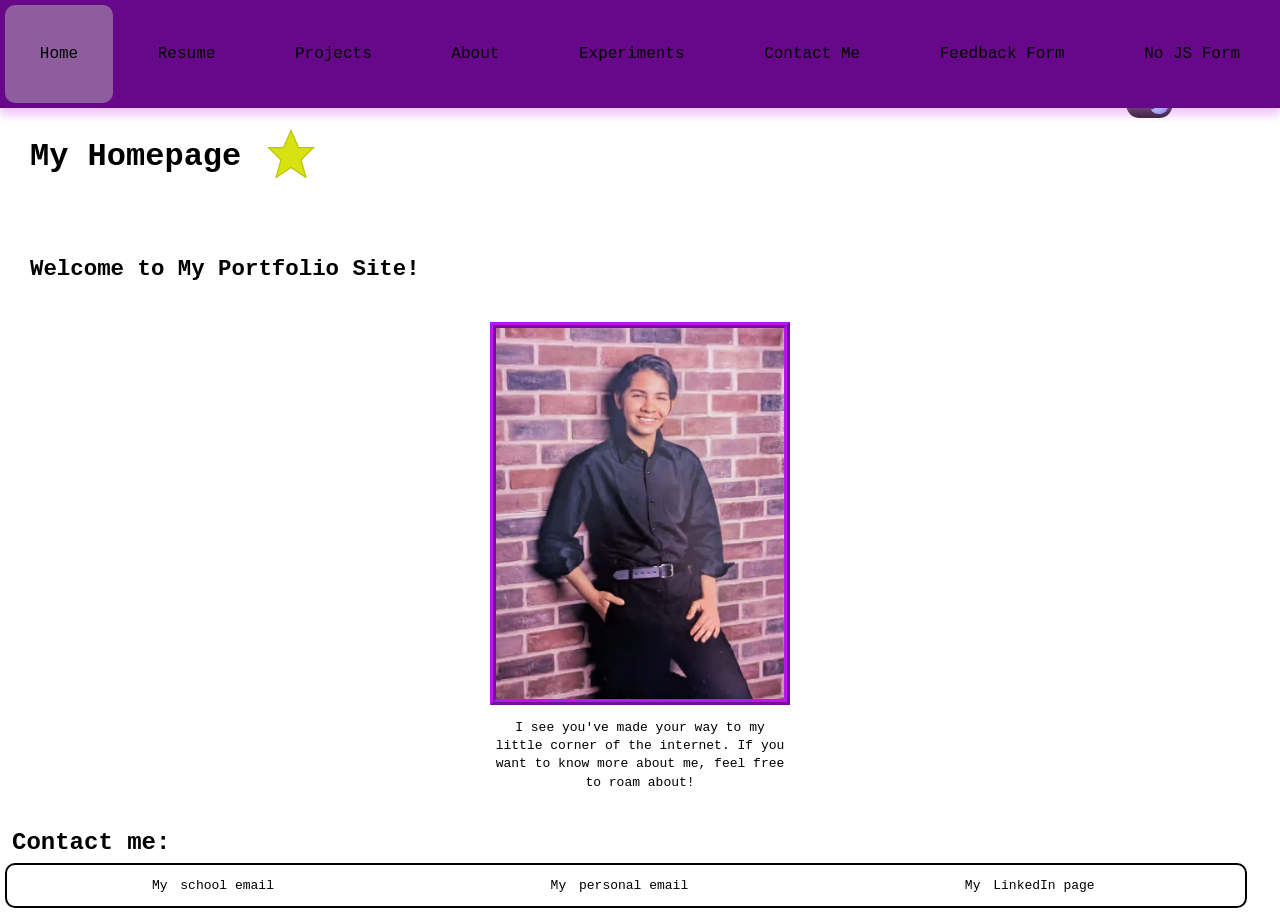
<file: index.html>
<!DOCTYPE html>
<html lang="en" class="dark">
    <head>
        <!--link css and metadata-->
        <meta charset="utf-8">
        <meta name="viewport" content="width=device-width, initial-scale=1.0">

        <link rel="stylesheet" href="./part2/styles/index.css">
        <link rel="stylesheet" href="./part2/styles/mode-toggle.css">

        <script src="./part2/scripts/main.js"></script>
        <script src="./part2/scripts/themes.js" defer></script>

        <title>Homepage</title>
    </head>

    <body>
        <a class="skip-link" href="#main">Skip to main content</a>

        <!--Main Navbar-->
        <nav class="top-navbar">
            <!--Overwrite link styling for current page and remove link (don't need to reload page you're already on)-->
            <a style="background-color:rgba(180, 180, 180, 0.5); border-radius: 10px;">Home</a>
            <a href="./part2/resume.html">Resume</a>
            <a href="./part2/projects.html">Projects</a>
            <a href="./part2/about_me.html">About</a>
            <a href="./part2/experiments.html">Experiments</a>
            <a href="./index.html#contact">Contact Me</a>
            <a href="./form-with-js.html">Feedback Form</a>
            <a href="./form-no-js.html">No JS Form</a>
        </nav>

        <header>
            <h1>My Homepage</h1>
            <!--(100,10)=top (70,78) (10,78)=left (60,128) (40,198)=bot left      	 
                (100,158) (160,198)=bot right (140,128) (190,78)=right (130,78)-->
            <svg width="50" height="50" viewBox="0 0 200 200" fill="none" aria-hidden>
                <polygon points="100,10 70,78 10,78 60,128 40,198 100,158 160,198 140,128 190,78 130,78"
                style="fill:rgb(215, 226, 16); stroke:rgb(187, 196, 10);stroke-width:5;" />
            </svg>

            <hello_world></hello_world>
        </header>

        <!--Light/Dark mode toggle, make invisible until js loads-->
        <div id="toggle_container" style="opacity: 0;">
            <!--set checkbox default to dark mode, tabindex=0 is so keyboards can access it-->
            <input type="checkbox" id="mode_toggle" name="mode_toggle" tabindex="0" checked>
            <label id="slider" for="mode_toggle" aria-label="Light/dark mode toggle"></label>
            <!--<span id="slider"></span>-->
        </div>

        <main id="main">
            <h2>Welcome to My Portfolio Site!</h2>

            <section id="portfolio_intro">
                <picture>
                    <!--set image to higher resolution if possible, fall back to webp-->
                    <source srcset="./part2/assets/portrait.webp, part2/assets/portrait.JPG 2x">
                    <img src="./part2/assets/portrait.webp" width="300" alt="Professional picture of me">
                </picture>

                <p>
                    I see you've made your way to my little corner of the internet. If you want to know more about me, feel free to roam about!
                </p>
            </section>
        </main>
        <footer>
            <h2 id="contact">Contact me:</h2>

            <contact_info>
                <span>My <a href="mailto:r8diaz@ucsd.edu">school email</a></span>
                <span>My <a href="mailto:ki.diaz.2005@gmail.com">personal email</a></span>
                <span>My <a href="https://www.linkedin.com/in/ki-diaz-7408ba369?trk=people-guest_people_search-card"> LinkedIn page</a></span>
            </contact_info>
        </footer>
    </body> 
</html>
</file>
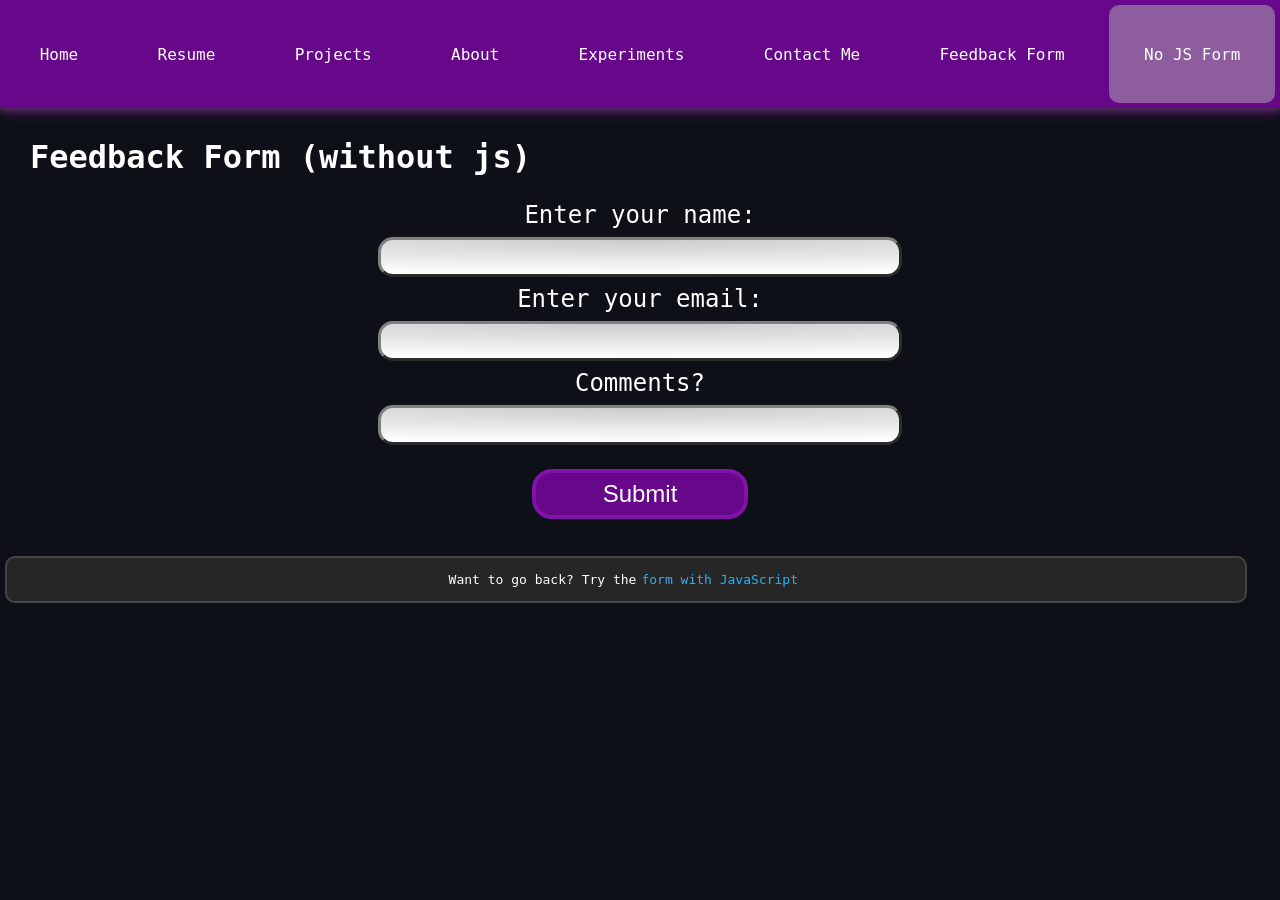
<file: form-no-js.html>
<!DOCTYPE html>

<html lang="en" class="dark">
    <head>
        <meta charset="utf-8">
        <meta name="viewport" content="width=device-width, initial-scale=1.0">

        <link rel="stylesheet" href="./part2/styles/index.css">
        <link rel="stylesheet" href="./part2/styles/form.css">

        <title>Feedback Form Without JS</title>
    </head>

    <body>
        <a class="skip-link" href="#main">Skip to main content</a>

        <!--Main Navbar-->
        <nav class="top-navbar">
            <a href="./index.html">Home</a>
            <a href="./part2/resume.html">Resume</a>
            <a href="./part2/projects.html">Projects</a>
            <a href="./part2/about_me.html">About</a>
            <a href="./part2/experiments.html">Experiments</a>
            <a href="./index.html#contact">Contact Me</a>
            <a href="./form-with-js.html">Feedback Form</a>
            <!--Overwrite link styling for current page and remove link (don't need to reload page you're already on)-->
            <a role="link" aria-label="Feedback form link without JS" style="background-color:rgba(180, 180, 180, 0.5); border-radius: 10px;">No JS Form</a>
        </nav>

        <header>
            <h1 role="banner" aria-label="Feedback form">Feedback Form (without js)</h1>
        </header>

        <main id="main">
            <form method="post" action="https://httpbin.org/post">
                <label for="name">Enter your name:</label>
                <input type="text" id="name" name="name" autocomplete="name" minlength="1" maxlength="100" required>

                <label for="email">Enter your email:</label>
                <input type="email" id="email" name="email" autocomplete="email" required>

                <label for="comments">Comments?</label>
                <input type="textarea" id="comments" name="comments" minlength="10" maxlength="1000" required>

                <input type="hidden" id="possible_bot" name="possible_bot" value="true">

                <button type="submit" aria-label="submit form">Submit</button>
            </form>
        </main>

        <footer>
            <p>Want to go back? Try the <a href="./form-with-js.html">form with JavaScript</a></p>
        </footer>
    </body>    
</html>
</file>
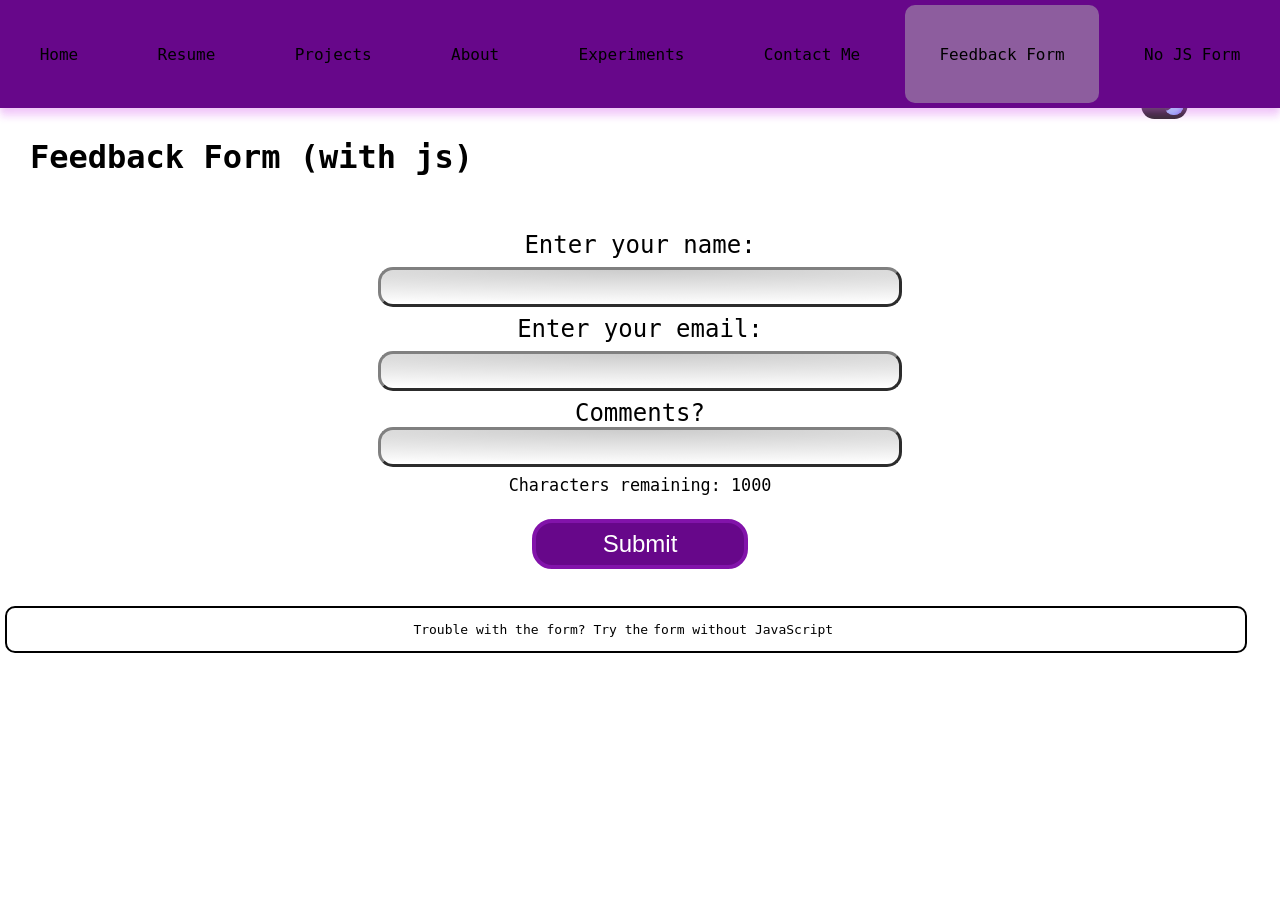
<file: form-with-js.html>
<!DOCTYPE html>

<html lang="en" class="dark">
    <head>
        <meta charset="utf-8">
        <meta name="viewport" content="width=device-width, initial-scale=1.0">

        <link rel="stylesheet" href="./part2/styles/index.css">
        <link rel="stylesheet" href="./part2/styles/form.css">
        <link rel="stylesheet" href="./part2/styles/mode-toggle.css">

        <script src="./form.js" defer></script>
        <script src="./part2/scripts/themes.js" defer></script>

        <!--Hide js dependent elements if js is disabled/breaks-->
        <noscript defer>
            <style>
                #chars_remaining {
                    display:none;
                }
            </style>
        </noscript>

        <title>Feedback Form With JS</title>
    </head>

    <body>
        <a class="skip-link" href="#main">Skip to main content</a>

        <!--Main Navbar-->
        <nav role="navigation" class="top-navbar">
            <a href="./index.html">Home</a>
            <a href="./part2/resume.html">Resume</a>
            <a href="./part2/projects.html">Projects</a>
            <a href="./part2/about_me.html">About</a>
            <a href="./part2/experiments.html">Experiments</a>
            <a href="./index.html#contact">Contact Me</a>
            <!--Overwrite link styling for current page and remove link (don't need to reload page you're already on)-->
            <a style="background-color:rgba(180, 180, 180, 0.5); border-radius: 10px;">Feedback Form</a>
            <a href="./form-no-js.html">No JS Form</a>
        </nav>

        <header>
            <h1 role="banner" aria-label="Feedback form">Feedback Form (with js)</h1>
        </header>

        <main id="main">
            <!--Light/Dark mode toggle, make invisible until js loads-->
            <div id="toggle_container" style="opacity: 0;">
                <!--set checkbox default to dark mode, tabindex=0 is so keyboards can access it-->
                <input type="checkbox" id="mode_toggle" name="mode_toggle" tabindex="0" checked>
                <label id="slider" for="mode_toggle" aria-label="Light/dark mode toggle"></label>
                <!--<span id="slider"></span>-->
            </div>

            <form method="post" action="https://httpbin.org/post" aria-live="polite">
                <label for="name">Enter your name:</label>
                <input type="text" id="name" name="name" autocomplete="name" minlength="1" maxlength="100" required>

                <label for="email">Enter your email:</label>
                <input type="email" id="email" name="email" autocomplete="email" required>

                <div id="comment_container" aria-label="comment area">
                    <label for="comments">Comments?</label>
                    <input type="textarea" id="comments" name="comments" aria-describedby="chars_remaining" minlength="10" maxlength="1000" required>
                    
                    <p id="chars_remaining">
                        <span id="character_message">Characters remaining: </span>
                        <span id="num_remaining">1000</span>
                    </p>
                </div>

                <input type="hidden" id="possible_bot" name="possible_bot" value="true">
                <input type="hidden" id="form_errors" name="form_errors" value="">
                
                <button type="submit" aria-label="submit form">Submit</button>
            </form>
        </main>

        <footer>
            <p>Trouble with the form? Try the <a href="./form-no-js.html">form without JavaScript</a></p>
        </footer>
    </body>    
</html>
</file>
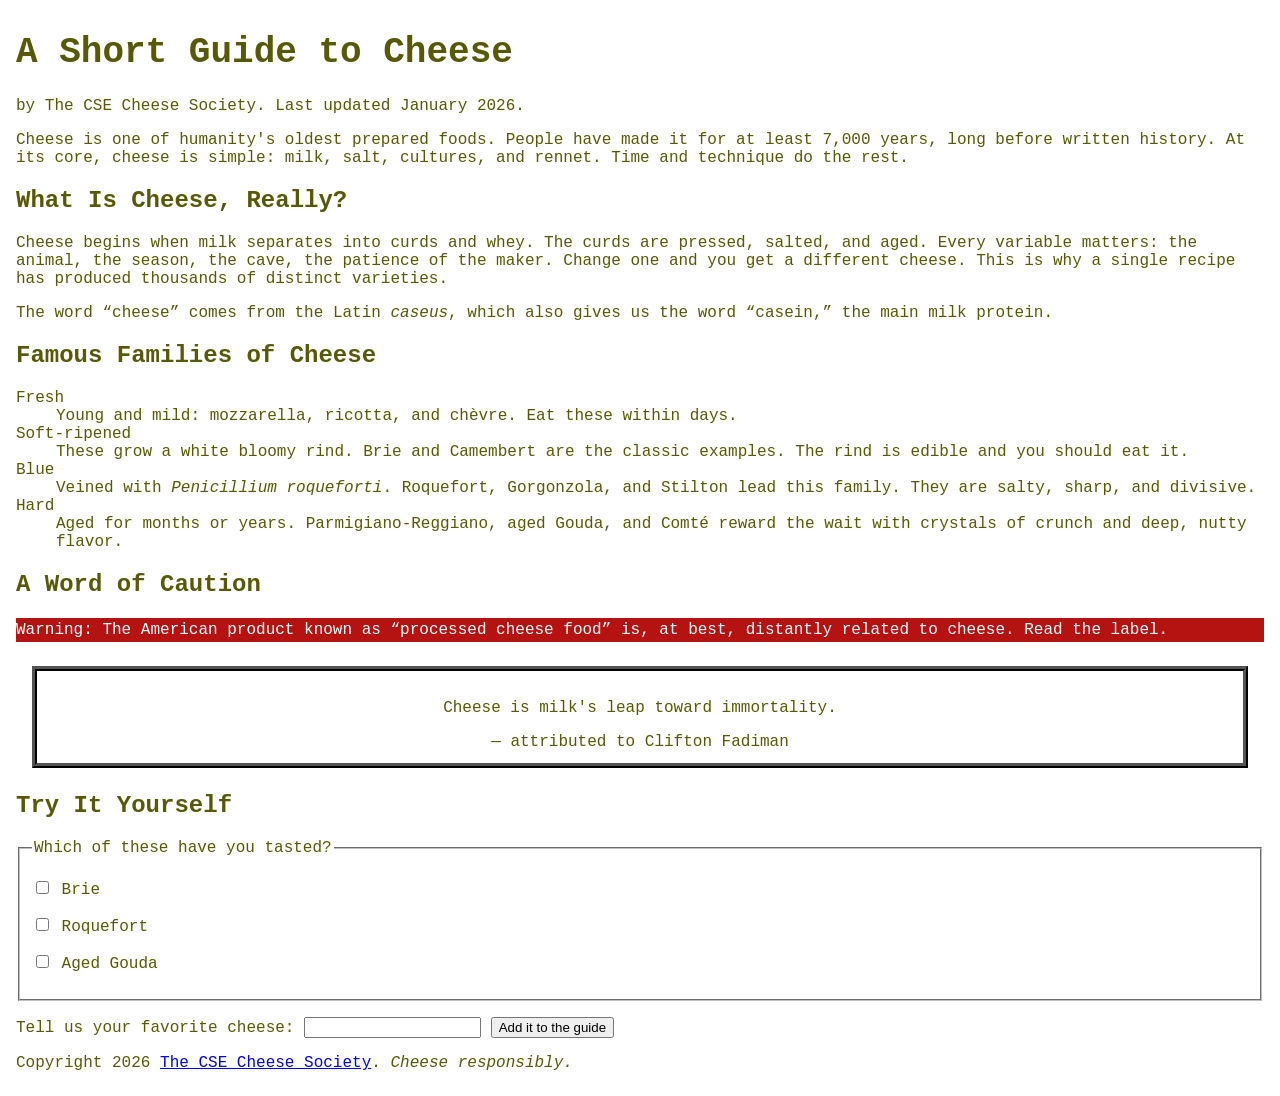
<file: part1/cheese.html>
<!DOCTYPE html>
<html lang="en">
<head>
  <meta charset="UTF-8">
  <meta name="viewport" content="width=device-width, initial-scale=1">
  
  <link rel="stylesheet" type="text/css" href="cheese.css">
  
  <title>A Short Guide to Cheese</title>
</head>
<body>
  <header>
    <h1>A Short Guide to Cheese</h1>
    <p>by The CSE Cheese Society. Last updated <time datetime="2026-01">January 2026</time>.</p>
  </header>

  <main>
    <article>
      <p>Cheese is one of humanity's oldest prepared foods. People have made
      it for at least 7,000 years, long before written history. At its core,
      cheese is simple: milk, salt, cultures, and rennet. Time and technique
      do the rest.</p>

      <section>
        <h2>What Is Cheese, Really?</h2>
        <p>Cheese begins when milk separates into curds and whey. The curds
        are pressed, salted, and aged. Every variable matters: the animal,
        the season, the cave, the patience of the maker. Change one and you
        get a different cheese. This is why a single recipe has produced
        thousands of distinct varieties.</p>
        <p>The word <q>cheese</q> comes from the Latin
        <span class="latin" lang="la">caseus</span>, which also gives us the word
        <q>casein,</q> the main milk protein.</p>
      </section>

      <section>
        <h2>Famous Families of Cheese</h2>

        <dl>
          <dt>Fresh</dt>
          <dd>Young and mild: mozzarella, ricotta, and
          <span lang="fr">chèvre</span>. Eat these within days.</dd>

          <dt>Soft-ripened</dt>
          <dd>These grow a white bloomy rind. Brie and Camembert are the
          classic examples. The rind is edible and you should eat it.</dd>

          <dt>Blue</dt>
          <dd>Veined with <span class="latin" lang="la">Penicillium
          roqueforti</span>. Roquefort, Gorgonzola, and Stilton lead this
          family. They are salty, sharp, and divisive.</dd>

          <dt>Hard</dt>
          <dd>Aged for months or years. Parmigiano-Reggiano, aged Gouda,
          and <span lang="fr">Comté</span> reward the wait with crystals
          of crunch and deep, nutty flavor.</dd>
        </dl>
      </section>

      <section>
        <h2>A Word of Caution</h2>
        <p id="warning">Warning: The American product known as
        <q>processed cheese food</q> is, at best, distantly related to
        cheese. Read the label.</p>

        <blockquote>
          <p>Cheese is milk's leap toward immortality.</p>
          <footer>— attributed to Clifton Fadiman</footer>
        </blockquote>
      </section>

      <section>
        <h2>Try It Yourself</h2>
        <form>
          <fieldset>
            <legend>Which of these have you tasted?</legend>
            <p><input type="checkbox" id="c-brie" name="tasted" value="brie">
               <label for="c-brie">Brie</label></p>
            <p><input type="checkbox" id="c-roquefort" name="tasted" value="roquefort">
               <label for="c-roquefort">Roquefort</label></p>
            <p><input type="checkbox" id="c-gouda" name="tasted" value="gouda">
               <label for="c-gouda">Aged Gouda</label></p>
          </fieldset>
          <p>
            <label for="fav">Tell us your favorite cheese:</label>
            <input type="text" id="fav" name="favorite">
            <button type="submit">Add it to the guide</button>
          </p>
        </form>
      </section>
    </article>
  </main>
  <footer>
    <p>Copyright 2026 <a href="https://example.com/cheese-society">The CSE
    Cheese Society</a>. <em>Cheese responsibly.</em></p>
  </footer>
</body>
</html>
</file>
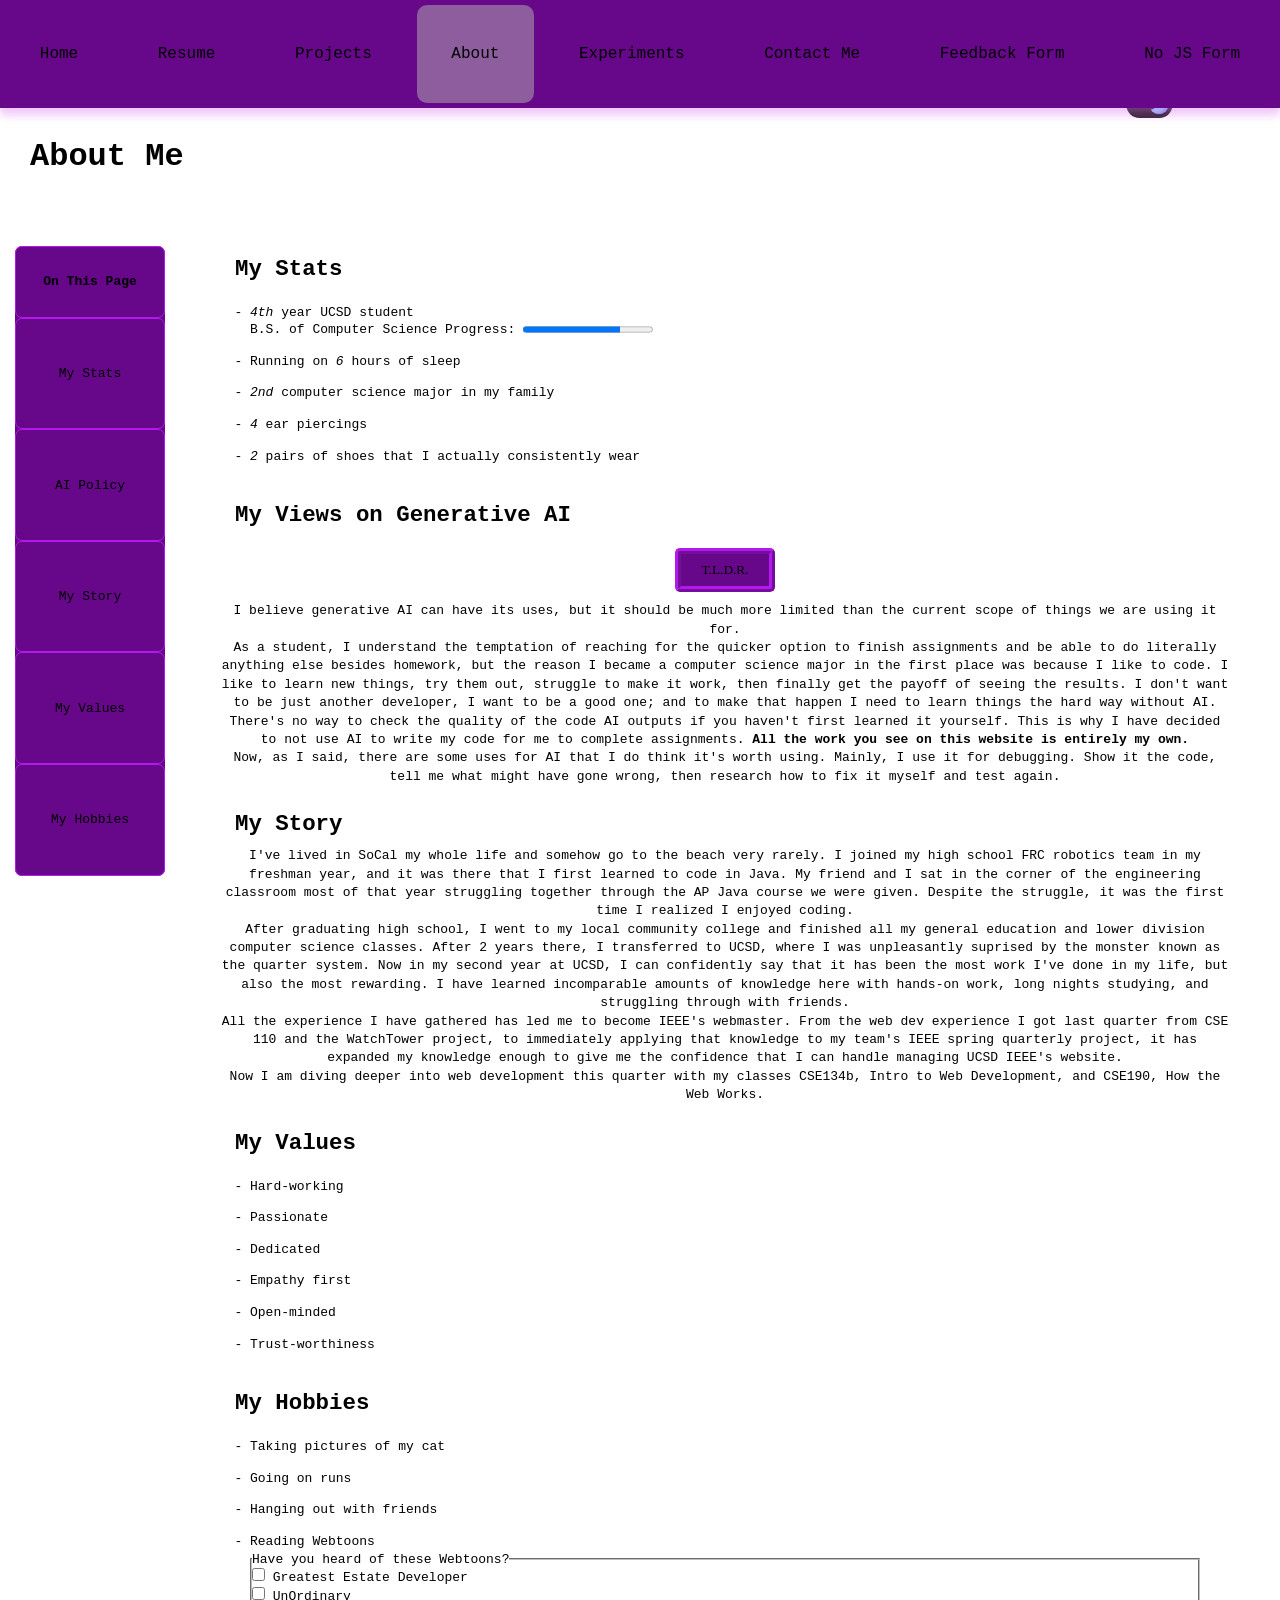
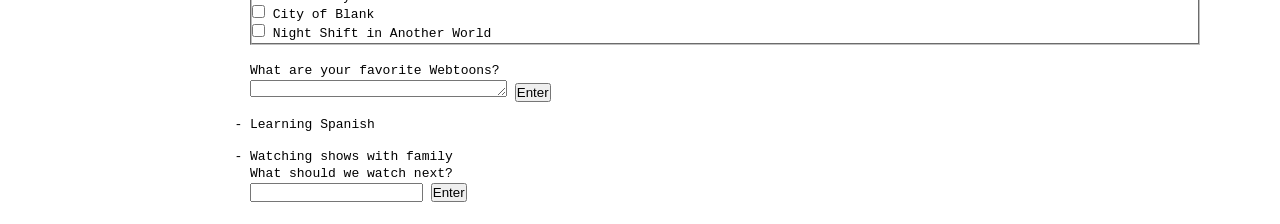
<file: part2/about_me.html>
<!DOCTYPE html>
<html lang="en" class="dark">
    <head>
        <!--link css and metadata-->
        <meta charset="utf-8">
        <meta name="viewport" content="width=device-width, initial-scale=1.0">

        <link rel="stylesheet" href="./styles/index.css">
        <link rel="stylesheet" href="./styles/mode-toggle.css">
        <link rel="stylesheet" href="./styles/transitions.css">

        <script src="./scripts/themes.js" defer></script>
        <script src="./scripts/transitions.js" defer></script>

        <title>About Me</title>
    </head>

    <body>
        <a class="skip-link" href="#main">Skip to main content</a>

        <!--Main Navbar-->
        <nav class="top-navbar">
            <a href="../index.html">Home</a>
            <a href="./resume.html">Resume</a>
            <a href="./projects.html">Projects</a>
            <!--Overwrite link styling for current page and remove link (don't need to reload page you're already on)-->
            <a style="background-color:rgba(180, 180, 180, 0.5); border-radius: 10px;">About</a>
            <a href="./experiments.html">Experiments</a>
            <a href="../index.html#contact">Contact Me</a>
            <a href="../form-with-js.html">Feedback Form</a>
            <a href="../form-no-js.html">No JS Form</a>
        </nav>

        <header>
            <h1>About Me</h1>
        </header>

        <!--Light/Dark mode toggle, make invisible until js loads-->
        <div id="toggle_container" style="opacity: 0;">
            <!--set checkbox default to dark mode, tabindex=0 is so keyboards can access it-->
            <input type="checkbox" id="mode_toggle" name="mode_toggle" tabindex="0" checked>
            <label id="slider" for="mode_toggle" aria-label="Light/dark mode toggle"></label>
            <!--<span id="slider"></span>-->
        </div>

        <main id="main" class="container">
            <aside class="right-sidebar">
                <nav>
                    <p><b>On This Page</b></p>
                    <ul>
                        <li><a href="#stats">My Stats</a></li>
                        <li><a href="#ai-policy">AI Policy</a></li>
                        <li><a href="#story">My Story</a></li>
                        <li><a href="#values">My Values</a></li>
                        <li><a href="#hobbies">My Hobbies</a></li>
                    </ul>
                </nav>
            </aside>

            <div class="container">
                <section id="stats">
                    <h2>My Stats</h2>

                    <ul>
                        <li>
                            <i>4th</i> year UCSD student
                            <br>
                            <label for="bs-progress">B.S. of Computer Science Progress: </label>
                            <progress id="bs-progress" max="100" value="75">75%</progress>
                        </li>
                        <li>Running on <i>6</i> hours of sleep</li>
                        <li><i>2nd</i> computer science major in my family</li>
                        <li><i>4</i> ear piercings</li>
                        <li><i>2</i> pairs of shoes that I actually consistently wear</li>
                    </ul>
                </section>

                <br>

                <section id="ai-policy">
                    <h2>My Views on Generative AI</h2>

                    <!--Open dialog button-->
                    <button popovertarget="tldr-dialog">T.L.D.R.</button>

                    <dialog id="tldr-dialog" popover="auto" aria-labelledby="tldr-start">
                        <p id="tldr-start">Don't use AI to write code before you know how to write it yourself!</p>
                        <button popovertarget="tldr-dialog" popovertargetaction="hide">Close</button>
                    </dialog>

                    <p>
                        I believe generative AI can have its uses, but it should be much more limited than the current scope of things we are using it for.
                    </p> 
                    <p>
                        As a student, I understand the temptation of reaching for the quicker option to finish assignments and be able to do 
                        literally anything else besides homework, but the reason I became a computer science major in the first place was because
                        I like to code. I like to learn new things, try them out, struggle to make it work, then finally get the payoff of seeing the results.
                        I don't want to be just another developer, I want to be a good one; and to make that happen I need to learn things the hard way without AI.
                    </p>
                    <p>
                        There's no way to check the quality of the code AI outputs if you haven't first learned it yourself. 
                        This is why I have decided to not use AI to write my code for me to complete assignments. 
                        <strong>All the work you see on this website is entirely my own.</strong>
                    </p> 
                    <p>
                        Now, as I said, there are some uses for AI that I do think it's worth using. Mainly, I use it for debugging. Show it the code, tell me
                        what might have gone wrong, then research how to fix it myself and test again. 
                    </p>
                </section>

                <br>

                <section id="story">
                    <h2>My Story</h2>

                    <p>
                        I've lived in SoCal my whole life and somehow go to the beach very rarely. 
                        I joined my high school FRC robotics team in my freshman year, and it was there that I first learned to code in Java.
                        My friend and I sat in the corner of the engineering classroom most of that year struggling together through the AP Java course we were given.
                        Despite the struggle, it was the first time I realized I enjoyed coding.
                    </p>
                    <p>
                        After graduating high school, I went to my local community college and finished all my general education and lower division computer science classes.
                        After 2 years there, I transferred to UCSD, where I was unpleasantly suprised by the monster known as the quarter system.
                        Now in my second year at UCSD, I can confidently say that it has been the most work I've done in my life, but also the most rewarding.
                        I have learned incomparable amounts of knowledge here with hands-on work, long nights studying, and struggling through with friends.
                    </p>
                    <p>
                        All the experience I have gathered has led me to become IEEE's webmaster. From the web dev experience I got last quarter from CSE 110
                        and the WatchTower project, to immediately applying that knowledge to my team's IEEE spring quarterly project, 
                        it has expanded my knowledge enough to give me the confidence that I can handle managing UCSD IEEE's website.
                    </p>
                    <p>
                        Now I am diving deeper into web development this quarter with my classes CSE134b, Intro to Web Development, and CSE190, How the Web Works.
                    </p>
                </section>

                <br>

                <section id="values">
                    <h2>My Values</h2>
                    
                    <ul>
                        <li>Hard-working</li>
                        <li>Passionate</li>
                        <li>Dedicated</li>
                        <li>Empathy first</li>
                        <li>Open-minded</li>
                        <li>Trust-worthiness</li>
                    </ul>
                </section>

                <br>

                <section id="hobbies">
                    <h2>My Hobbies</h2>
                    
                    <ul>
                        <li>Taking pictures of my cat</li>
                        <li>Going on runs</li>
                        <li>Hanging out with friends</li>
                        <li>
                            Reading Webtoons

                            <fieldset>
                                <legend>Have you heard of these Webtoons?</legend>

                                <input type="checkbox" id="ged" name="webtoon" value="g">
                                <label for="ged">Greatest Estate Developer</label>
                                <br>

                                <input type="checkbox" id="uo" name="webtoon" value="u">
                                <label for="uo">UnOrdinary</label>
                                <br>

                                <input type="checkbox" id="cob" name="webtoon" value="c">
                                <label for="cob">City of Blank</label>
                                <br>

                                <input type="checkbox" id="nsaw" name="webtoon" value="n">
                                <label for="nsaw">Night Shift in Another World</label>
                                <br>
                            </fieldset>

                            <br>

                            <form class="webtoon-form" method="get">
                                <label for="your-favs">What are your favorite Webtoons?</label>
                                <br>
                                <textarea id="your-favs" name="your-favs" rows="1" cols="30"></textarea>
                                <input type="submit" value="Enter">
                            </form>
                        </li>
                        <li>Learning Spanish</li>                    
                        <li>
                            Watching shows with family

                            <form class="show-form" method="get">
                                <label for="show">What should we watch next?</label>
                                <br>
                                <input type="text" name="show-rec" id="show" required>
                                <input type="submit" value="Enter">
                            </form>
                        </li>                    
                    </ul>
                </section>
            </div>
        </main>
    </body>
</html>
</file>
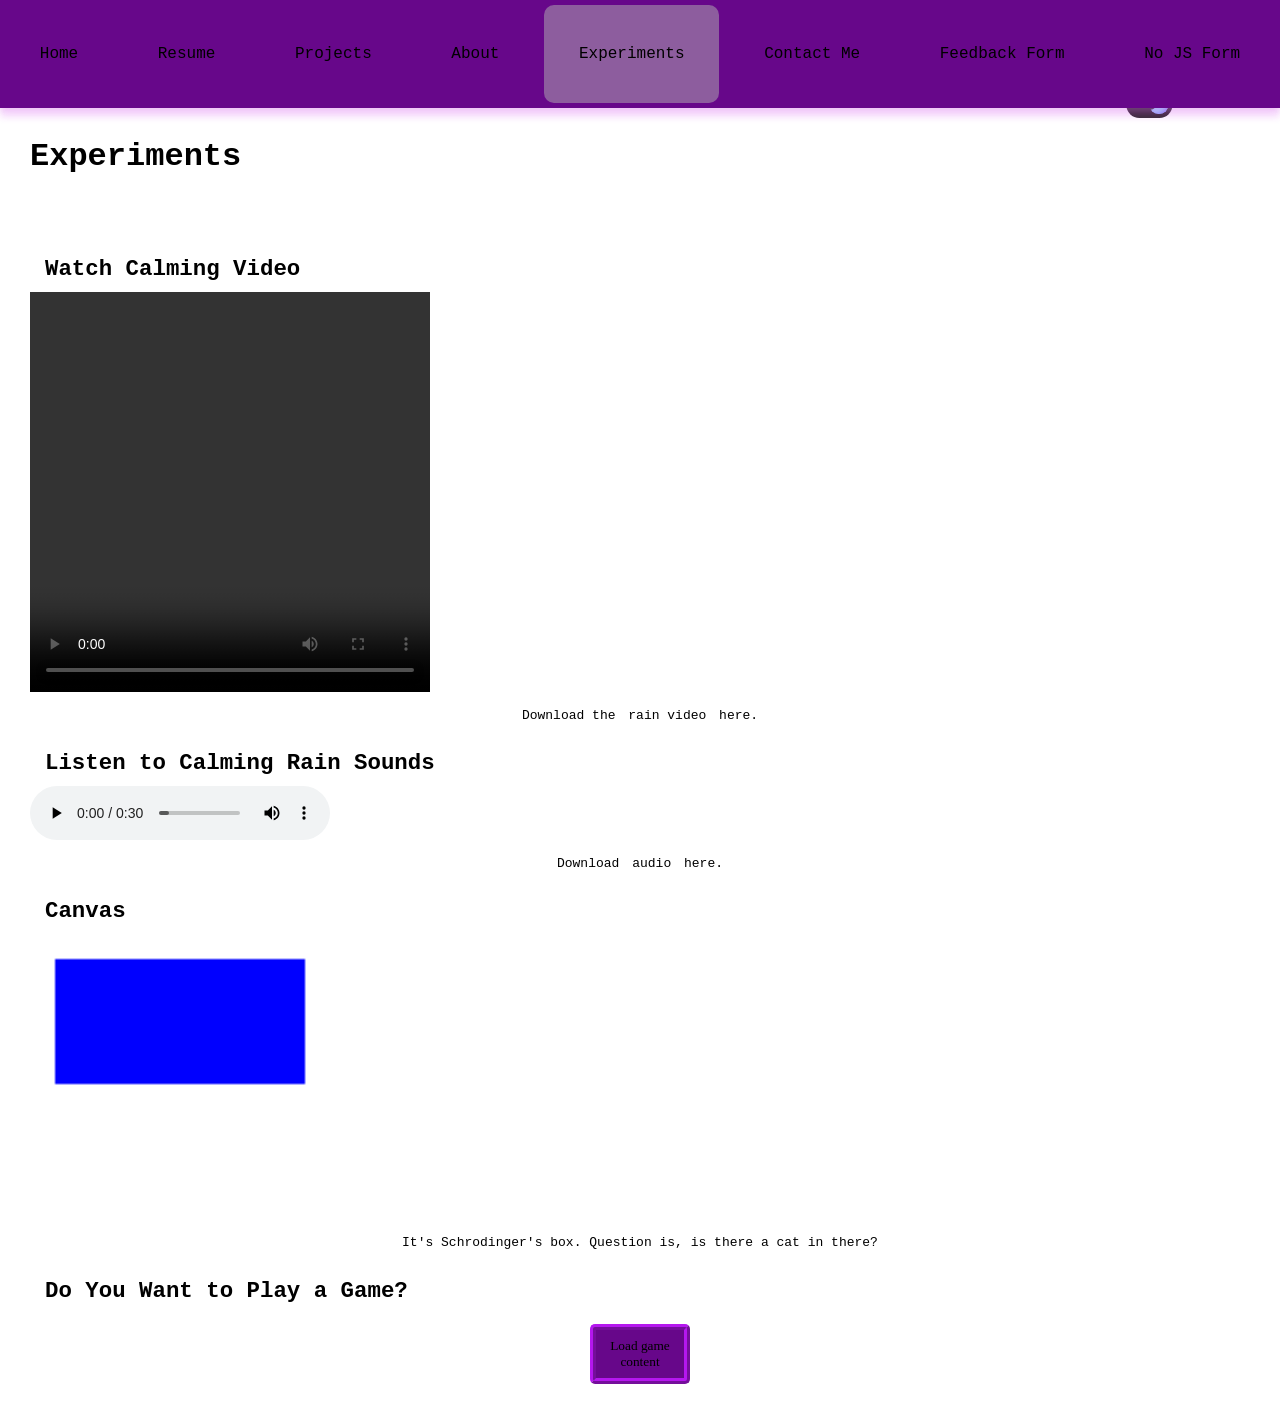
<file: part2/experiments.html>
<!DOCTYPE html>
<html lang="en" class="dark">
    <head>
        <!--link css and metadata-->
        <meta charset="utf-8">
        <meta name="viewport" content="width=device-width, initial-scale=1.0">

        <link rel="stylesheet" href="./styles/index.css">
        <link rel="stylesheet" href="./styles/mode-toggle.css">

        <script src="./scripts/themes.js" defer></script>

        <title>Experiments</title>
    </head>

    <body>
        <a class="skip-link" href="#main">Skip to main content</a>

        <!--Main Navbar-->
        <nav class="top-navbar">
            <a href="../index.html">Home</a>
            <a href="./resume.html">Resume</a>
            <a href="./projects.html">Projects</a>
            <a href="./about_me.html">About</a>
            <!--Overwrite link styling for current page and remove link (don't need to reload page you're already on)-->
            <a style="background-color:rgba(180, 180, 180, 0.5); border-radius: 10px;">Experiments</a>
            <a href="../index.html#contact">Contact Me</a>
            <a href="../form-with-js.html">Feedback Form</a>
            <a href="../form-no-js.html">No JS Form</a>
        </nav>

        <header>
            <h1>Experiments</h1>
        </header>

        <!--Light/Dark mode toggle, make invisible until js loads-->
        <div id="toggle_container" style="opacity: 0;">
            <!--set checkbox default to dark mode, tabindex=0 is so keyboards can access it-->
            <input type="checkbox" id="mode_toggle" name="mode_toggle" tabindex="0" checked>
            <label id="slider" for="mode_toggle" aria-label="Light/dark mode toggle"></label>
            <!--<span id="slider"></span>-->
        </div>

        <main id="main">
            <!--INCLUDE: template* | audio | video | canvas* | source-->

            <!--    VIDEO   -->
            <section aria-label="video example">
                <h2>Watch Calming Video</h2>

                <video controls width="400" height="400">
                    <source src="/part2/assets/calming-rain.mp4" type="video/mp4">
                </video> 
                <br>
                <p>Download the <a href="/part2/assets/calming-rain.mp4">rain video</a> here.</p>
            </section>

            <br>

            <!--    AUDIO   -->
            <section aria-label="audio example">
                <h2>Listen to Calming Rain Sounds</h2>

                <audio controls loading="lazy" loop src="/part2/assets/jungle-rain-sounds.wav"></audio>
                <br>
                <p>Download <a href="/part2/assets/jungle-rain-sounds.wav"> audio </a> here.</p>
            </section>

            <br>

            <!--    CANVAS  -->
            <section aria-label="canvas example">
                <h2>Canvas</h2>

                <canvas width="120" height="120">
                    Just a blue box.
                </canvas>

                <p>
                    It's Schrodinger's box. Question is, is there a cat in there?
                </p>

                <script>
                    const canvas = document.querySelector("canvas");
                    const ctx = canvas.getContext("2d");
                    ctx.fillStyle = "blue";
                    // Add a rectangle at (10, 10) with size 100x100 pixels
                    ctx.fillRect(10, 10, 100, 50);
                </script>
                <noscript>Aww no box</noscript>
            </section>

            <br>

            <!--    TEMPLATE    -->
            <section aria-label="game template example">
                <h2>Do You Want to Play a Game?</h2>

                <button onclick="showContent()">Load game content</button>

                <template>
                    <p>There might be a game here eventually...</p>                        
                </template>
            </section>
        </main>
    </body>
</html>
</file>
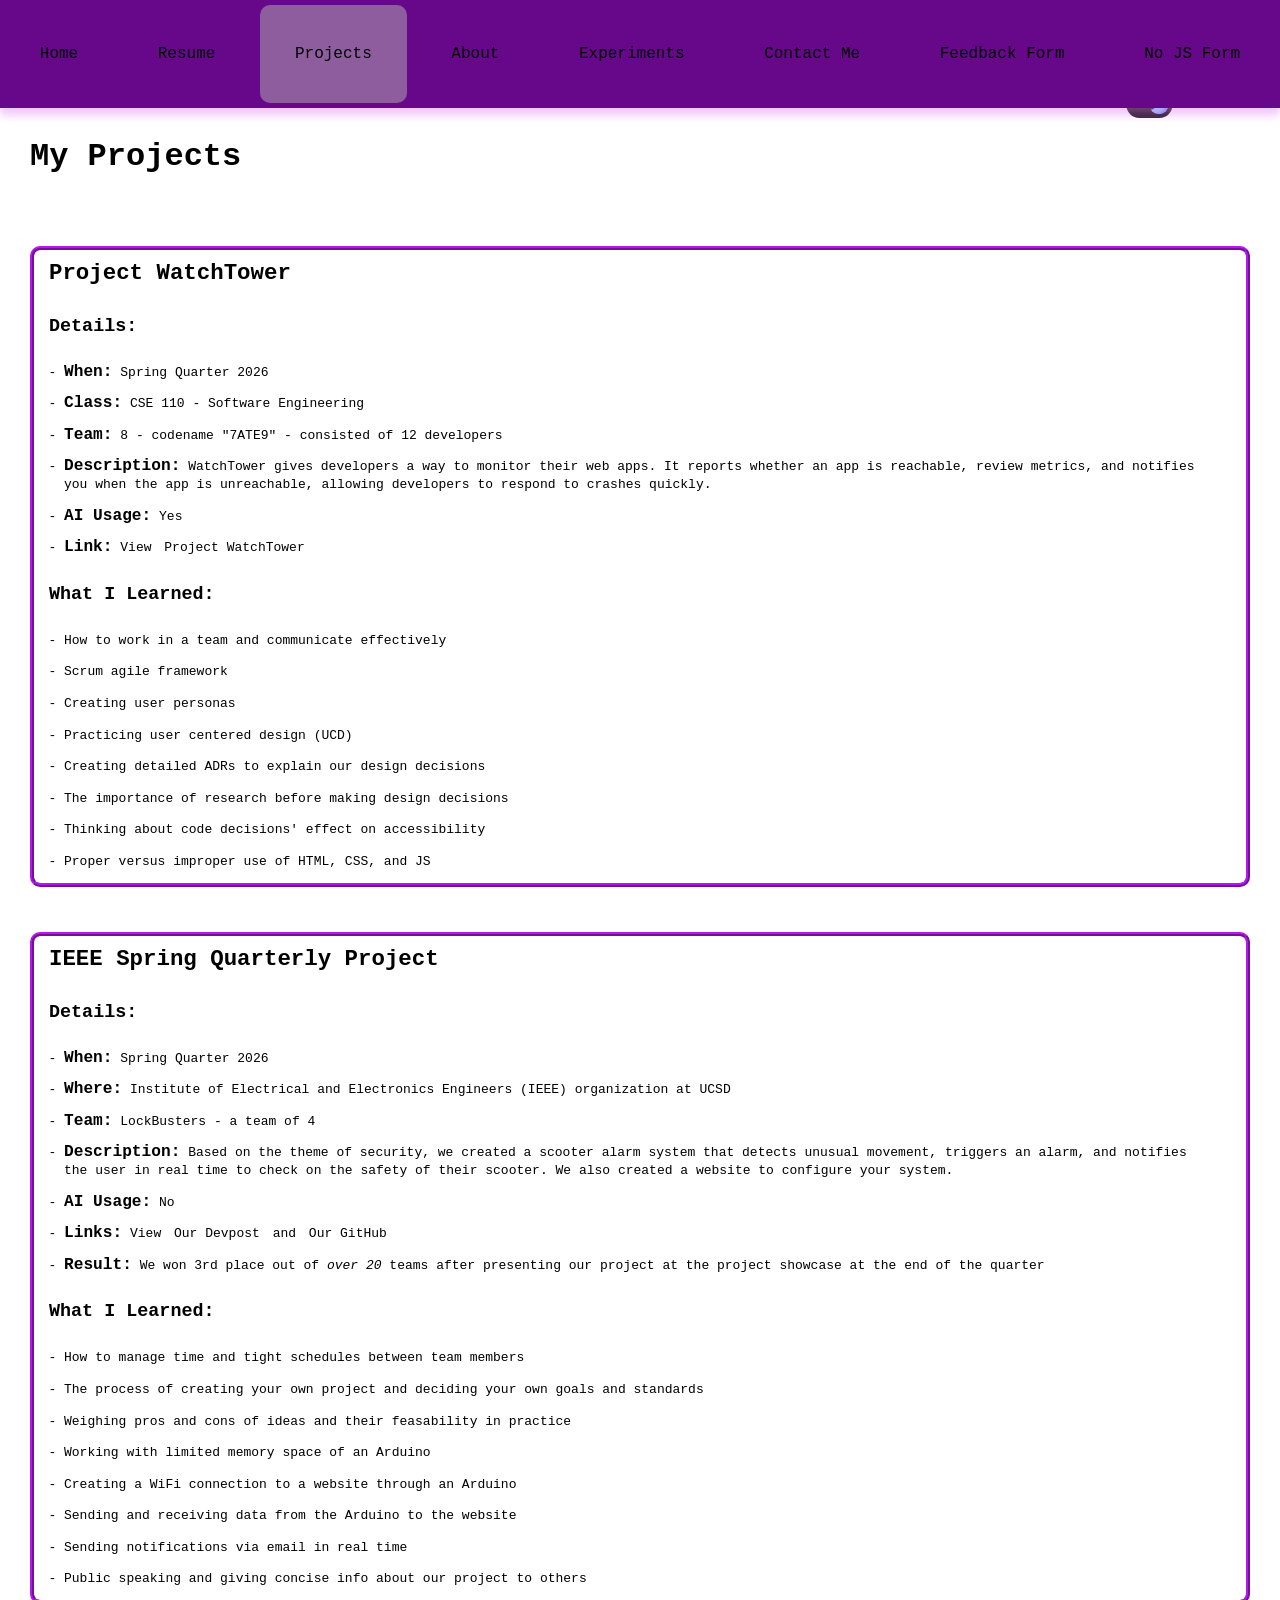
<file: part2/projects.html>
<!DOCTYPE html>
<html lang="en" class="dark">
    <head>
        <!--link css and metadata-->
        <meta charset="utf-8">
        <meta name="viewport" content="width=device-width, initial-scale=1.0">

        <link rel="stylesheet" href="./styles/index.css">
        <link rel="stylesheet" href="./styles/mode-toggle.css">

        <script src="./scripts/themes.js" defer></script>

        <title>My Projects</title>
    </head>

    <body>
        <a class="skip-link" href="#main">Skip to main content</a>

        <!--Main Navbar-->
        <nav class="top-navbar">
            <a href="../index.html">Home</a>
            <a href="./resume.html">Resume</a>
            <!--Overwrite link styling for current page and remove link (don't need to reload page you're already on)-->
            <a style="background-color:rgba(180, 180, 180, 0.5); border-radius: 10px;">Projects</a>
            <a href="./about_me.html">About</a>
            <a href="./experiments.html">Experiments</a>
            <a href="../index.html#contact">Contact Me</a>
            <a href="../form-with-js.html">Feedback Form</a>
            <a href="../form-no-js.html">No JS Form</a>
        </nav>

        <header>
            <h1>My Projects</h1>
        </header>

        <!--Light/Dark mode toggle, make invisible until js loads-->
        <div id="toggle_container" style="opacity: 0;">
            <!--set checkbox default to dark mode, tabindex=0 is so keyboards can access it-->
            <input type="checkbox" id="mode_toggle" name="mode_toggle" tabindex="0" checked>
            <label id="slider" for="mode_toggle" aria-label="Light/dark mode toggle"></label>
            <!--<span id="slider"></span>-->
        </div>

        <main id="main">
            <article>
                <h2>Project WatchTower</h2>
                
                <h3>Details:</h3>
                <ul>
                    <li><b>When:</b> Spring Quarter 2026</li>
                    <li><b>Class:</b> CSE 110 - Software Engineering</li>
                    <li><b>Team:</b> 8 - codename "7ATE9" - consisted of 12 developers</li>
                    <li><b>Description:</b> WatchTower gives developers a way to monitor their web apps. It reports whether an app is reachable, review metrics, and notifies you when the app is unreachable, allowing developers to respond to crashes quickly.</li>
                    <li><b>AI Usage:</b> Yes</li>
                    <li><b>Link:</b> View <a href="https://watchtower.team7ate92.workers.dev/">Project WatchTower</a></li>
                </ul>

                <h3>What I Learned:</h3>
                <ol>
                    <li>How to work in a team and communicate effectively</li>
                    <li>Scrum agile framework</li>
                    <li>Creating user personas</li>
                    <li>Practicing user centered design (UCD)</li>
                    <li>Creating detailed ADRs to explain our design decisions</li>
                    <li>The importance of research before making design decisions</li>
                    <li>Thinking about code decisions' effect on accessibility</li>
                    <li>Proper versus improper use of HTML, CSS, and JS</li>
                </ol>
            </article>

            <br>

            <article>
                <h2>IEEE Spring Quarterly Project</h2>
                
                <h3>Details:</h3>
                <ul>
                    <li><b>When:</b> Spring Quarter 2026</li>
                    <li><b>Where:</b> Institute of Electrical and Electronics Engineers (IEEE) organization at UCSD</li>
                    <li><b>Team:</b> LockBusters - a team of 4</li>
                    <li><b>Description:</b> Based on the theme of security, we created a scooter alarm system that detects unusual movement, triggers an alarm, and notifies the user in real time to check on the safety of their scooter. We also created a website to configure your system.</li>
                    <li><b>AI Usage:</b> No</li>
                    <li><b>Links:</b> View <a href="https://devpost.com/software/scooter-lock-system#">Our Devpost</a> and <a href="https://github.com/KiCode-UCSD/LockBusters_SpringQP_Project">Our GitHub</a></li>
                    <li><b>Result:</b> We won 3rd place out of <em>over 20</em> teams after presenting our project at the project showcase at the end of the quarter</li>
                </ul>

                <h3>What I Learned:</h3>
                <ol>
                    <li>How to manage time and tight schedules between team members</li>
                    <li>The process of creating your own project and deciding your own goals and standards</li>
                    <li>Weighing pros and cons of ideas and their feasability in practice</li>
                    <li>Working with limited memory space of an Arduino</li>
                    <li>Creating a WiFi connection to a website through an Arduino</li>
                    <li>Sending and receiving data from the Arduino to the website</li>
                    <li>Sending notifications via email in real time</li>
                    <li>Public speaking and giving concise info about our project to others</li>
                </ol>
            </article>
        </main>
    </body>
</html>
</file>
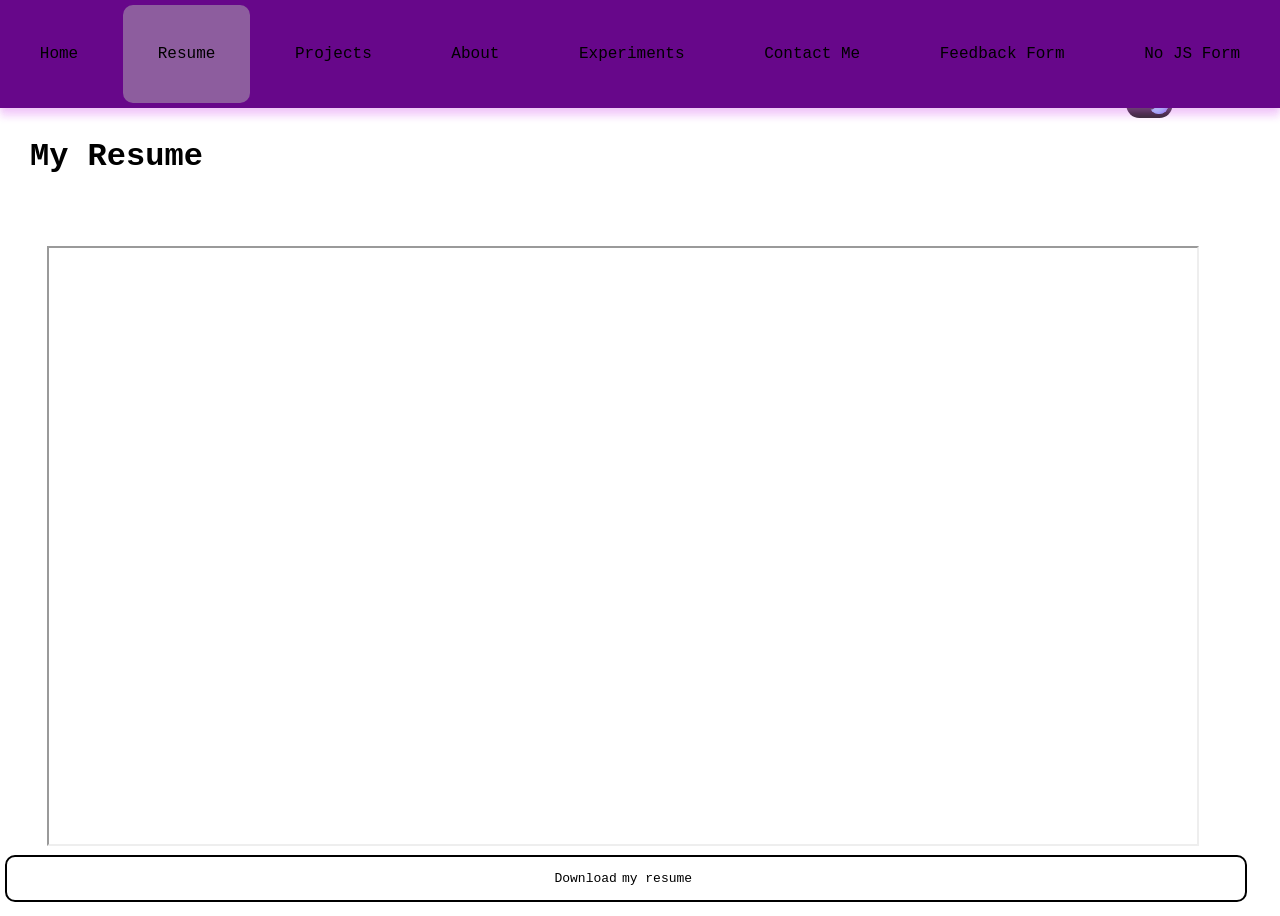
<file: part2/resume.html>
<!DOCTYPE html>
<html lang="en" class="dark">
    <head>
        <!--link css and metadata-->
        <meta charset="utf-8">
        <meta name="viewport" content="width=device-width, initial-scale=1.0">

        <link rel="stylesheet" href="./styles/index.css">
        <link rel="stylesheet" href="./styles/mode-toggle.css">
        
        <script src="./scripts/themes.js" defer></script>

        <title>My Resume</title>
    </head>

    <body>
        <a class="skip-link" href="#main">Skip to main content</a>

        <!--Main Navbar-->
        <nav class="top-navbar">
            <a href="../index.html">Home</a>
            <!--Overwrite link styling for current page and remove link (don't need to reload page you're already on)-->
            <a style="background-color:rgba(180, 180, 180, 0.5); border-radius: 10px;">Resume</a>
            <a href="./projects.html">Projects</a>
            <a href="./about_me.html">About</a>
            <a href="./experiments.html">Experiments</a>
            <a href="../index.html#contact">Contact Me</a>
            <a href="../form-with-js.html">Feedback Form</a>
            <a href="../form-no-js.html">No JS Form</a>
        </nav>

        <header>
            <h1>My Resume</h1>
        </header>

        <!--Light/Dark mode toggle, make invisible until js loads-->
        <div id="toggle_container" style="opacity: 0;">
            <!--set checkbox default to dark mode, tabindex=0 is so keyboards can access it-->
            <input type="checkbox" id="mode_toggle" name="mode_toggle" tabindex="0" checked>
            <label id="slider" for="mode_toggle" aria-label="Light/dark mode toggle"></label>
            <!--<span id="slider"></span>-->
        </div>

        <main id="main">
            <iframe id="resume"
                title="My Resume PDF"
                src="assets/My-Resume.pdf#zoom=60"
                width="600"
                height="600"
                loading="lazy">
            </iframe>
        </main>

        <footer>
            <span>
                Download <a href="assets/My-Resume.pdf" download>my resume</a>
            </span>
        </footer>
    </body>
</html>
</file>
<file: part2/styles/index.css>
:root {
    --purple-border: #b517ef;

    --navbar-bg: #67078a;
    --navbar-shadow: 0px 8px 8px 0px rgba(201, 16, 238, 0.2), 0px 3px 5px 0px rgba(223, 201, 225, 0.2);
    --navbar-hover: #b517ef;

    --button-hover: #b517ef;

    --side-nav-radius: 7px;

    --fonts-1: 'Gill Sans', 'Gill Sans MT', Calibri, 'Trebuchet MS', sans-serif;
    --fonts-3: 'Trebuchet MS', 'Lucida Sans Unicode', 'Lucida Grande', 'Lucida Sans', Arial, sans-serif;
    --fonts-4: Verdana, Geneva, Tahoma, sans-serif;
    --fonts-5: cursive;
    --fonts-6: monospace;

    --h1-size: 2rem;
    --h2-size: 1.4rem;
    --h3-size: 1.15rem; 
}
/* style switches for themes */
:root.dark {
    --primary-bg: #0d1117;
    --article-bg: rgb(39, 38, 38);

    --default-text: white;
    --nav-text: white;
    --button-text: white;

    --footer-bg: rgb(39, 38, 38);
    --footer-border: rgb(69, 68, 68);
    --footer-text: white;

    --link-text: rgb(43, 176, 247);
    --link-hover: rgba(16, 79, 113, 0.4);

    --focus-color: rgba(95, 184, 232, 0.58);
}
:root.light {
    --primary-bg: #e6e6e6;
    --article-bg: #89898965;

    --default-text: rgb(44, 44, 44);
    --nav-text: white;
    --button-text: white;

    --footer-bg: rgb(154, 153, 153);
    --footer-border: rgb(135, 135, 135);
    --footer-text: black;

    --link-text: rgb(13, 37, 255);
    --link-hover: rgba(24, 127, 183, 0.532);

    --focus-color: rgba(14, 99, 146, 0.766);
}

@layer reset {
    * {
        margin: 0;
        padding: 0;
        box-sizing: border-box;
    }
}

body {
    background-color: var(--primary-bg);
    color: var(--default-text);
    font-family: var(--fonts-6);

    overflow-x: hidden;

    /* Skip to main content link - for keyboard users and screen readers */
    .skip-link {
        position: absolute;     /* Positions the link absolutely on the page, allowing it to be placed anywhere.*/
        left: -9999px;          /* Moves the link far off-screen to the left, making it invisible to sighted users.*/
        z-index: 999;           /* Sets a high z-index, ensuring that the link will be on top of other page elements if it becomes visible.*/
        padding: 1em;
        background-color: black;
        color: var(--button-text);
        opacity: 0;             /*Sets the link's opacity to 0, making it fully transparent and invisible.*/
    }
    .skip-link:focus {
        left: 50%;                      /* When the link receives focus (e.g., when a keyboard user tabs to it), it is repositioned horizontally to the centre of the screen.*/
        transform: translateX(-50%);    /* This centres the link horizontally by moving it back to the left by 50% of its own width.*/
        opacity: 1;                     /* The link's opacity is set to 1, making it fully visible.*/
        padding: 0.1em;
    }

    :focus {
        margin:0;
        padding:0;
        border-radius: 7px;
        background-color: rgba(202, 242, 255, 0.8);
    }

    a {
        text-align: center;     /* center links horizontally */
        margin: 5px;

        /* Change styling of link itself */
        text-decoration: none;
        color: var(--link-text);
    }
    a:hover {
        background-color: var(--link-hover);
        border-radius: 7px;
    }
    /* added same margin as a to a:focus to avoid reshifting size of link on focus */
    a:focus {
        margin: 5px;
        background-color: var(--focus-color);
    }

    .top-navbar {
        /* Set sizing of navbar */
        width: 100vw;       /* 100% of viewport width*/
        max-width: 100vw;
        height: 12vh;       /* 12% of viewport height*/
        margin-bottom: 20px;

        /* Set visuals of navbar */
        box-shadow: var(--navbar-shadow);
        background-color: var(--navbar-bg);
        background: var(--navbar-bg);

        display: flex;              /* make contents of navbar adjust flexibly */
        flex-flow: row nowrap;      /* specify flex for rows and content doesn't wrap around */
        align-content: stretch;     /* stretch boxes to fix navbar container */
        
        /* Make navbar stick to top of page */
        position: sticky;
        top: 0;
        overflow-x: scroll;
        z-index: 10;
        
        scroll-margin-top: 12vh;
        scroll-padding: 100px;
        scroll-padding-top: 12vh;

        /* override default link style */
        a {
            flex: 1 1 auto;         /* allows items to grow and shrink horizontally, basis=auto */
            display: flex;       /* Makes links boxes so height adjusts automatically */
            align-items: center;  /* centers links vertically within the container */
            justify-content: center;
            flex-wrap: wrap;

            text-align: center;     /* center links horizontally */
            font-size: 1rem;
            padding: 5px;

            /* Change styling of link itself */
            text-decoration: none;
            color: var(--nav-text);
        }

        a:hover {
            background-color: var(--navbar-hover);
        }
    }

    h1, h2, h3 {
        padding: 10px 15px;
    }
    h1 {
        font-size: var(--h1-size);
    }
    h2 {
        font-size: var(--h2-size);
        justify-self: center;
    }
    h3 {
        font-size: var(--h3-size);
        margin: 10px 0;
    }

    /* style page titles */
    header {
        margin: 15px;
        
        /* center title */
        display: flex;
        justify-self: center;
        gap: 10px;
    }

    /* used specifically for about_me main element (to use as grid container) */
    main[class="container"] {
        display: grid;
        grid-template-columns: 1fr 9fr;
        gap: 20px;

        div.container {
            margin: 0 20px;
        }
    }

    main {
        margin: 15px;
        height: fit-content;

        /* page side navbar in about page */
        aside {
            /* Make navbar stick to top of page */
            position: sticky;
            top: 20vh;
                
            width: auto;
            height: fit-content;            /* makes height of container (aside) same as nav */

            nav {   
                /* Set sizing of navbar */
                width: 18vw;                /* 18% of viewport width*/
                max-width: 150px;
                height: 70vh;               /* 70% of viewport height*/
                border-radius: var(--side-nav-radius);

                /* Set visuals of navbar */
                background-color: var(--navbar-bg);

                display: flex;              /* make contents of navbar adjust flexibly */
                flex-flow: column nowrap;   /* specify flex for rows and content doesn't wrap around */

                /* "On This Page title of sidenav */
                p {
                    flex: 0 1 auto;             /* don't allow "on this page" to grow */
                    align-content: center;      /* center text vertically */

                    text-align: center;
                    color: var(--button-text);

                    height: 8vh;
                    border: 1px solid var(--purple-border);
                    border-radius: var(--side-nav-radius);
                }
                
                ul {               
                    padding: 0;
                    margin: 0;
                    
                    text-align: center;                     /* center links horizontally */
                    list-style: none;
                    
                    display: flex;
                    flex-flow: column nowrap;
                    flex: 1 1 auto;                         /* allow li items to grow and shrink */

                    /* override default link style */
                    li {
                        flex: 1 1 auto;                     /* allows items to grow and shrink horizontally, basis=auto */

                        padding: 0;
                        margin: 0;
                        border: 1px solid var(--purple-border);
                        border-radius: var(--side-nav-radius);

                        display: flex;                      /* lets clickable button dynamically size to container */
                        flex-flow: row nowrap;

                        a {
                            align-content: center;          /* centers links vertically within the container */
                            
                            width: 100vw;                   /* make clickable button fill entire space */          

                            text-decoration: none;          /* get ride of link underline */
                            color: var(--button-text);
                        }
                        /* override default hover effect for links */
                        a:hover {
                            background-color: transparent;
                        }
                        a:focus {
                            width: 100vw;
                            padding: 0;
                        }
                    }
                    li:hover {
                        background-color: var(--navbar-hover);
                    }
                }                
            }
        }

        /* styling about me page sections */
        section {
            margin: 0 15px;
            display: flex;
            flex-flow: column nowrap;

            scroll-margin-top: 15vh;

            p {
                line-height: 1.15rem;
                text-align: center;
            }

            /* tldr button on about me page */
            button {
                align-self: center;

                width: 100px;
                margin: 10px 0;
                padding: 8px;

                background-color: var(--navbar-bg);
                border: 6px ridge var(--purple-border);
                border-radius: 5px;

                font-family: var(--fonts-5);
                color: var(--button-text);
            }
            button:hover {
                background-color: var(--button-hover);
            }
            /* added same dimensions as button to focus to avoid reshifting size of button on focus */
            button:focus {
                width: 100px;
                margin: 10px 0;
                padding: 8px;
                border-radius: 5px;
                background-color: var(--focus-color);
            }
            [popover]:popover-open {
                position-area: top center;

                margin: 20px;
                width: 300px;
                padding: 0 10px;
                padding-top: 20px;
                background-color: rgb(224, 224, 91);
                border: 5px ridge var(--purple-border);

                font-family: var(--fonts-5);

                display: flex;
                flex-direction: column;
                align-items: center;
            }

            /* styling for box in experiments page */
            canvas {
                max-height: 400px;
                max-width: 300px;
                margin: 0;
                padding: 0;
            }
        }

        /* styling for projects page */
        article {
            background-color: var(--article-bg);
            border: 4px ridge var(--purple-border);
            border-radius: 10px;
            margin: 15px;
        }

        /* styling for homepage */
        #portfolio_intro {
            display: flex;
            flex-direction: column;
            align-items: center;
            padding: 30px;
            gap: 10px;

            img {
                width: 40vw;
                max-width: 300px;
                border: 6px ridge var(--purple-border);
            }

            p {
                text-align: center;
                max-width: 300px;
            }
        }

        /* styling for resume page's iframe w/ resume pdg */
        #resume {
            width: 90vw;
            max-height: 70vh;
            margin: 0 2.5vw;
        }

        /* styling for lists */
        h3 ~ ul, h3 ~ ol, h2 ~ ul, h2 ~ ol {
            margin: 5px 15px;
            padding: 0 15px;

            list-style-type: "- ";
            line-height: 1.1rem;    /* increase spacing between lines */

            li {
                padding: 7px 0;
            }
            
            b {
                font-size: 1.01rem;
            }
        }
    }

    footer {
        justify-self: center;
        box-sizing: border-box;

        margin: 0 5px 5px;
        color: var(--footer-text);
        
        position: relative;
        bottom: 10px;

        h2 {
            margin: 5px;
            padding: 2px;
            font-size: 1.5rem;
        }

        /* styling for homepage and resume footer */
        p, contact_info, > span { 
            width: 97vw;
            
            padding: .7em;
            border: 2px solid;
            border-radius: 10px;
            border-color: var(--footer-border);
            background-color: var(--footer-bg);

            /* align span elements within contact_info */
            display: flex;
            flex-flow: row nowrap;
            justify-content: center;

            align-items: center;    /* align text inside span for resume */
        }

        /* styling for links inside contact-info footer */
        contact_info > span {
            flex: 1 1 auto;
            padding: 0.25rem;
            text-align: center;
        }
    }
}
</file>
<file: part2/styles/mode-toggle.css>
:root {
  --switch-width: 3.5em;
  --switch-height: 2em;
  --icon-size: 1.4em;
  --slider-offset: 0.3em;

  --toggle-radius: 38px;

  --toggle-focus-dark: #a7a4f1;
  --toggle-bg-dark: #383136;

  --toggle-focus-light: #5852f5;
  --toggle-bg-light: #e1e0e0;
}
/* style switches for themes */
:root.dark {
  --toggle-border: #727171;
}
:root.light {
  --toggle-border: #2e2e2e7a;
}

#toggle_container {
  position: relative;
  display: inline-block;
  width: var(--switch-width);
  height: var(--switch-height);

  border: 2px solid var(--toggle-border);
  border-radius: var(--toggle-radius);
  
  translate: 88vw -12vh;
}

#toggle_container input {
  /*display: none; -- DONT USE -- removes keyboard accessibility*/
  opacity: 0;
  width: var(--switch-width);
  height: var(--switch-height);
}

#slider {
  position: absolute;
  cursor: pointer;
  top: 0;
  left: 0;
  right: 0;
  bottom: 0;
  background-color: var(--toggle-bg-light);
  transition: 0.4s;
  border-radius: var(--toggle-radius);
  z-index: -1;
}

#slider:before {
    position: absolute;
    content: '';

    height: var(--icon-size, 1.4em);
    width: var(--icon-size, 1.4em);
    border-radius: 20px;

    left: var(--slider-offset, 0.3em);
    top: 50%;
    
    transform: translateY(-50%);
    background: linear-gradient(48deg, #ff0088, #ff8c00 70%);
        
    transition: 0.4s;
}

input:checked + #slider {
  background: var(--toggle-bg-dark);
}

input:checked + #slider:before {
    left: calc(100% - (var(--icon-size, 1.4em) + var(--slider-offset, 0.3em)));
    background: var(--toggle-bg-dark);

    /* change value of 2nd inset in boxshadow to change angle
       and direction of the moon */
    box-shadow: inset -3px -2px 5px -2px #8983f7, inset -10px -4px 0 0 #a3dafb;
}

/* adding keyboard accessibility with focus and tabbing */
#toggle_container:focus-within:has(input:checked) {
    border: 2px solid var(--toggle-focus-dark);
    border-radius: var(--toggle-radius);
}
#toggle_container:focus-within:not(:checked) {
    border: 2px solid var(--toggle-focus-light);
    border-radius: var(--toggle-radius);
}
</file>
<file: part2/styles/form.css>
:root {
    --input-hover: rgb(203, 201, 201);
    --focus-shadow: rgba(161, 161, 162, 0.4);

    --button-bg: #67078a;
    --button-border: #8213aa;
    --button-txt: white;

    --valid-color: rgb(22, 158, 22);
    --invalid-color: rgb(255, 24, 24);

    --default-border: grey;
    --state-color: grey;
    --fade-color: hsl(0 0% 100% / 60%);
    --field-background: linear-gradient(var(--fade-color), var(--fade-color)), 
        radial-gradient(ellipse at top, var(--state-color) 0, white 60%) center top / 380% 120% no-repeat, white;
}
/* style switches for themes */
:root.dark {
    --default-text: white;
    --default-border: grey;
    --state-color: grey;
    --fade-color: hsl(0 0% 100% / 60%);
    --field-background: linear-gradient(var(--fade-color), var(--fade-color)), 
        radial-gradient(ellipse at top, var(--state-color) 0, white 60%) center top / 380% 120% no-repeat, white;
}
:root.light {
    --default-text: rgb(44, 44, 44);
    
    --default-border: rgb(13, 11, 13);
    --state-color: rgb(90, 86, 86);
    --fade-color: hsla(0, 0%, 62%, 0.664);
    --field-background: linear-gradient(var(--fade-color), var(--fade-color)), 
        radial-gradient(ellipse at top, var(--state-color) 0, white 60%) center top / 380% 120% no-repeat, white;
}

@layer reset {
    * {
        margin: 0;
        padding: 0;
        box-sizing: border-box;
    }
}

body {
    
    form {
        display: flex;
        flex: 1 1 fit-content;
        flex-direction: column;
        align-content: center;
        align-items: flex-start;
        gap: 0.5rem;

        label {
            font-size: 1.5rem;
        }

        input {
            padding: 5px;
            width: min(calc(1100px - 45vw), 90vw);
            height: min(7vh, 40px);

            border: 3px outset var(--default-border);
            border-radius: 15px;
            
            background: var(--field-background);
        }

        input:hover {
            background-color: var(--input-hover);
        }
        input:focus {
            box-shadow: 3px 4px 5px 1px var(--focus-shadow);
            border-radius: 15px;
            padding: 5px;

            height: min(7vh, 40px);
        }
        input:required {
            border-color: var(--default-border);
        }
        input:user-invalid {
            border-color: var(--invalid-color);
            --state-color: var(--invalid-color);
        }
        input:user-valid {
            border-color: var(--valid-color);
            --state-color: var(--valid-color);
        }

        #comment_container {
            display: flex;
            flex: 0 0 fit-content;
            flex-direction: column;
            align-items: center;

            p {
                margin-top: 0.5rem;

                span {
                    color: var(--default-text);
                }
            }
        }

        button {
            width: min(calc(600px - 30vw), 70vw);
            height: max(5vh, fit-content);

            margin-top: 1rem;
            padding: 7px 20px;
            border: 4px solid var(--button-border);
            border-radius: 20px;

            font-size: 1.5rem;
            color: var(--button-txt);

            background-color: var(--button-bg);
        }
        button:focus {
            padding: 7px 20px;
            border-radius: 20px;
        }
        button:hover {
            background-color: var(--button-border);
        }
    }

    form > * {
        align-self: center;
        font-size: 1.05rem;
    }

    footer {
        padding-top: 2rem;
    }
}
</file>
<file: part1/cheese.css>
/*
    Name: Ki Diaz
    Repo: https://github.com/KiCode-UCSD/cse134b-hw3
*/

html {
    max-width: max-content;
    margin: auto;
    padding: 0.5rem;
}

body {
    font-family: 'Courier New', Courier, monospace;
    color: rgb(88, 89, 6);
    line-height: normal;

    h1 {
        font-size: 2.25rem;
    }

    h2 {
        font-size: 1.5rem;
    }

    .latin {
        font-style: italic;
    }

    #warning {
        background-color: rgb(181, 18, 18);
        color: white;
        line-height: 1.5rem;
    }

    blockquote {
        border: 5px ridge black;
        padding: 0.75rem 0.5rem;
        text-align: center;
        margin: 1.5rem 1rem;    /* (top&bottom) (left&right) */
    }

    a:hover {
        background-color: lightblue;
    }

    a:focus, button:focus, input:focus {
        background-color: yellow;
        outline: 4px outset rgb(195, 190, 48); 
    }

    /*  This one wins because it has the same specificity, 
        but comes after the first a:focus, so it overrides it */
    a:focus {
        outline: 4px outset rgb(105, 94, 221);
    }
}
</file>
<file: part2/styles/transitions.css>
@view-transition { navigation: auto; }

@supports (view-transition-name: right-sidebar) {
    .right-sidebar {
        view-transition-name: right-sidebar;
    }
}

::view-transition-old(right-sidebar),
::view-transition-new(right-sidebar) {
    animation-duration: 250ms;
    animation-timing-function: ease-out;
}

::view-transition-old(right-sidebar) {
    animation-name: sidebar-out;
}

::view-transition-new(right-sidebar) {
    animation-name: sidebar-in;
}

@keyframes sidebar-out {
    to { transform: translateX(-12px); }
}

@keyframes sidebar-in {
    from { transform: translateX(12px); }
}

/* Keep the effect subtle for users who request reduced motion. */
@media (prefers-reduced-motion: reduce) {
    ::view-transition-group(right-sidebar),
    ::view-transition-old(right-sidebar),
    ::view-transition-new(right-sidebar) {
        animation: none;
    }
}
</file>
